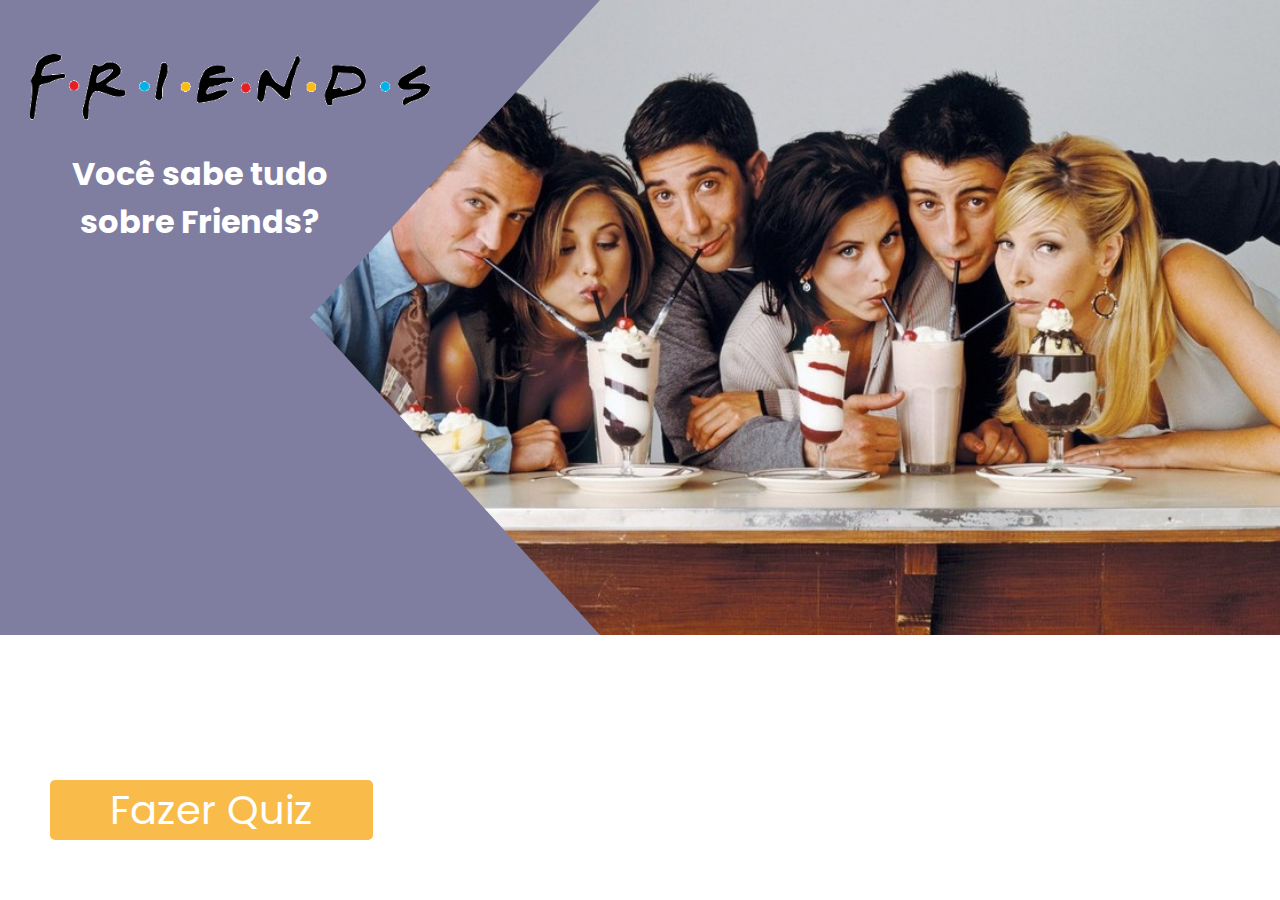
<file: index.html>
<!DOCTYPE html>
<html lang="pt-BR">
<head>
    <meta charset="UTF-8">
    <meta http-equiv="X-UA-Compatible" content="IE=edge">
    <meta name="viewport" content="width=device-width, initial-scale=1.0">
    <title>Quiz F.R.I.E.N.D.S</title>
    <link rel="stylesheet" href="_css/default.css">
    <link rel="stylesheet" href="_css/index.css">
</head>
<body>

    <header>

        <div class="tela">
            <img class="logo" src="_imagens/friendsLogo.png" alt="Logo Friends">
            <h1>Você sabe tudo sobre Friends?</h1>
        </div>

        <div class="slide">
            <img src="_imagens/slider1.jpg">
        </div>

        <svg width="635" height="635">
            <polygon fill="#7F7EA1" points="0,0 600,0 310,317.5 600,635 0,635"/>
        </svg>
    </header>

    <main>
        <button type="button"><a href="quiz.html">Fazer Quiz</a></button>
    </main>
    
</body>
</html>
</file>
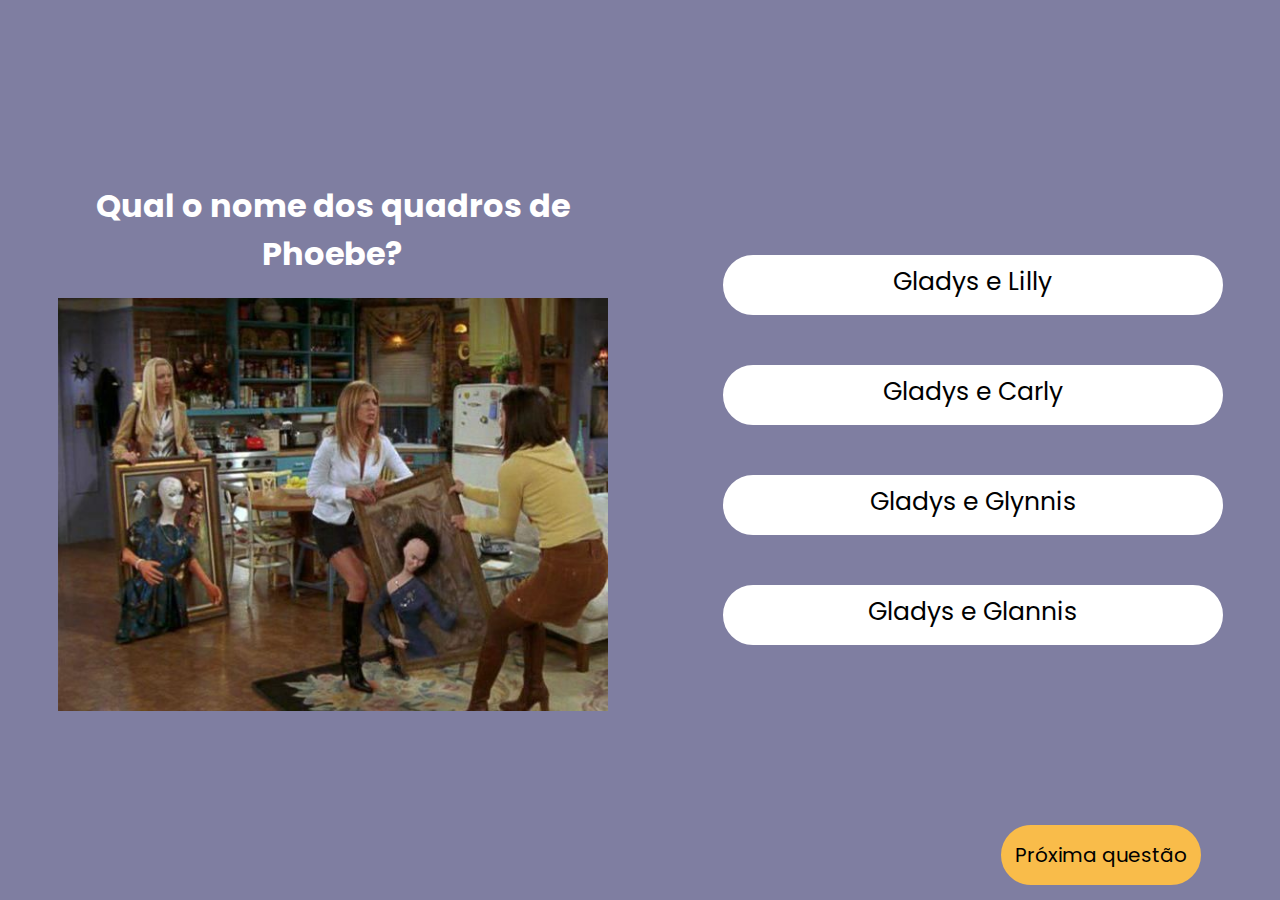
<file: quiz.html>
<!DOCTYPE html>
<html lang="pt-BR">
<head>
    <meta charset="UTF-8">
    <meta http-equiv="X-UA-Compatible" content="IE=edge">
    <meta name="viewport" content="width=device-width, initial-scale=1.0">
    <title>Quiz F.R.I.E.N.D.S</title>
    <link rel="stylesheet" href="_css/default.css">
    <link rel="stylesheet" href="_css/quiz.css">
</head>
<body>

    <main>

        <div class="quiz">
            <div class="pergunta">
                <h1 class="pergunta--quiz">Pergunta aqui</h1>
                <img src="" alt="Ilustração da pergunta">
            </div>
            <div class="opcoes">

            </div>
        </div>

        <button class="btn next-question">Próxima questão</button>


        <!-- Inicialmente a classe 'fim-jogo' é com display: none. -->

        <div class="fim-jogo">
            <h1 class="titulo--fim-jogo">Título aqui</h1>

            <div class="resultado--fim-jogo">
                <img src="_imagens/resultadoruim.jpg">
                <p>Você acertou X de Y perguntas!</p>

                <button class="btn reiniciar-quiz">Reiniciar quiz</button>
            </div>
        </div>

    </main>



    <script src="_javascript/perguntas.js"></script>
    <script src="_javascript/funcoes.js"></script>
    <script src="_javascript/ambiente.js"></script>
    
</body>
</html>
</file>
<file: _css/default.css>
@import url('https://fonts.googleapis.com/css2?family=Poppins:wght@300&display=swap');


* {
    padding: 0;
    margin: 0;
    border: 0;
    outline: 0;
    font-family: 'Poppins', sans-serif;
}
</file>
<file: _css/index.css>
@charset "UTF-8";

body {
    overflow: hidden;
}

svg {
    
}

.logo {
    width: 400px;
    left: 50px;
    top: 50px;
}

header div.slide img {
    position: absolute;
    right: 0;
    z-index: -999;
    height: 635px;
}

.tela {
    position: absolute;
    top: 50px;
    left: 30px;
    text-align: center;
}

h1 {
    color: white;
    margin: 20px;
    width: 300px;
}


main button {
    position: absolute;
    bottom: 60px;
    left: 50px;
    background-color: #F9BC4A;


    cursor: pointer;
    border-radius: 5px;
}

main button a {
    text-decoration: none;
    color: white;
    font-size: 40px;
    padding: 60px;

}

main button:hover {

}
</file>
<file: _css/quiz.css>
@charset "UTF-8";

body {
    background-color: #7F7EA1;
}


/* main */

main {
    height: 100vh;
}

main h1.pergunta--quiz {
    color: white;
    margin-bottom: 20px;
    width: 550px;
    text-align: center;
}

/* quiz */

main div.quiz {
    display: flex;
    justify-content: space-around;
    align-items: center;
    height: 100vh;
}


/* perguntas */

main div.pergunta img {
    width: 550px;
}

/* Alternativas */

div.opcoes div.alternativa, .btn {
    background-color: white;
    width: 500px;
    height: 60px;
    text-align: center;
    cursor: pointer;
    font-size: 25px;
    line-height: 50px;
    border-radius: 50px;
    box-sizing: border-box;
    border: 2px solid white;
    transition: all .3s;
    margin-top: 50px;
}

div.opcoes div.alternativa:first-child {
    margin-top: 0px;
}

div.opcoes div.alternativa:hover, .btn:hover {
    background-color: transparent;
    color: white;
}

/* next question */

.btn {
    font-size: 20px;
    width: 200px;
    position: absolute;
    right: 79px;
    bottom: 15px;
    background-color: #F9BC4A;
    border: 2px solid #F9BC4A;
}

.fim-jogo {
    display: none;
}


/* Resposta Correta e Resposta Errada*/

.respostaCorreta {
    background-color: rgb(4, 185, 4);
    color: white;
    animation: respostaCorreta .4s infinite alternate;
}


.respostaErrada {
    background-color: rgb(201, 0, 0);
    color: white;
    animation: respostaErrada .4s infinite alternate;
}


@keyframes respostaCorreta {
    from {
        background-color: rgb(4, 185, 4);
    }

    to {
        background-color: rgb(2, 216, 2);
    }
}

@keyframes respostaErrada {
    from {
        background-color: rgb(201, 0, 0);
    }

    to {
        background-color: rgb(235, 5, 5);
    }
}




/* Fim do jogo */

main div.fim-jogo {
    overflow: hidden;
}

main div.fim-jogo h1.titulo--fim-jogo {
    text-align: center;
    margin-top: 15px;
    font-size: 50px;
    color: #F9BC4A;
    text-shadow: 1px 1px 5px rgb(63, 63, 63);
}

main div.fim-jogo div.resultado--fim-jogo {
    background-color: white;
    width: 800px;
    position: relative;
    left: 50%;
    transform: translateX(-50%);
    margin-top: 15px;
    border-radius: 15px;
    box-sizing: border-box;
    padding: 20px;
    text-align: center;
    box-shadow: 1px 1px 5px rgb(63, 63, 63);
}

main div.fim-jogo div.resultado--fim-jogo img {
    width: 450px;
    border-radius: 15px;
    box-shadow: 1px 1px 5px rgb(63, 63, 63);
    margin-top: 15px;
}

main div.fim-jogo div.resultado--fim-jogo p {
    font-size: 40px;
    margin-top: 15px;
}

main div.fim-jogo div.resultado--fim-jogo button.reiniciar-quiz {
    position: static;
    margin-top: 10px;
}

main div.fim-jogo div.resultado--fim-jogo button.reiniciar-quiz:hover {
    color: black;
}
</file>
